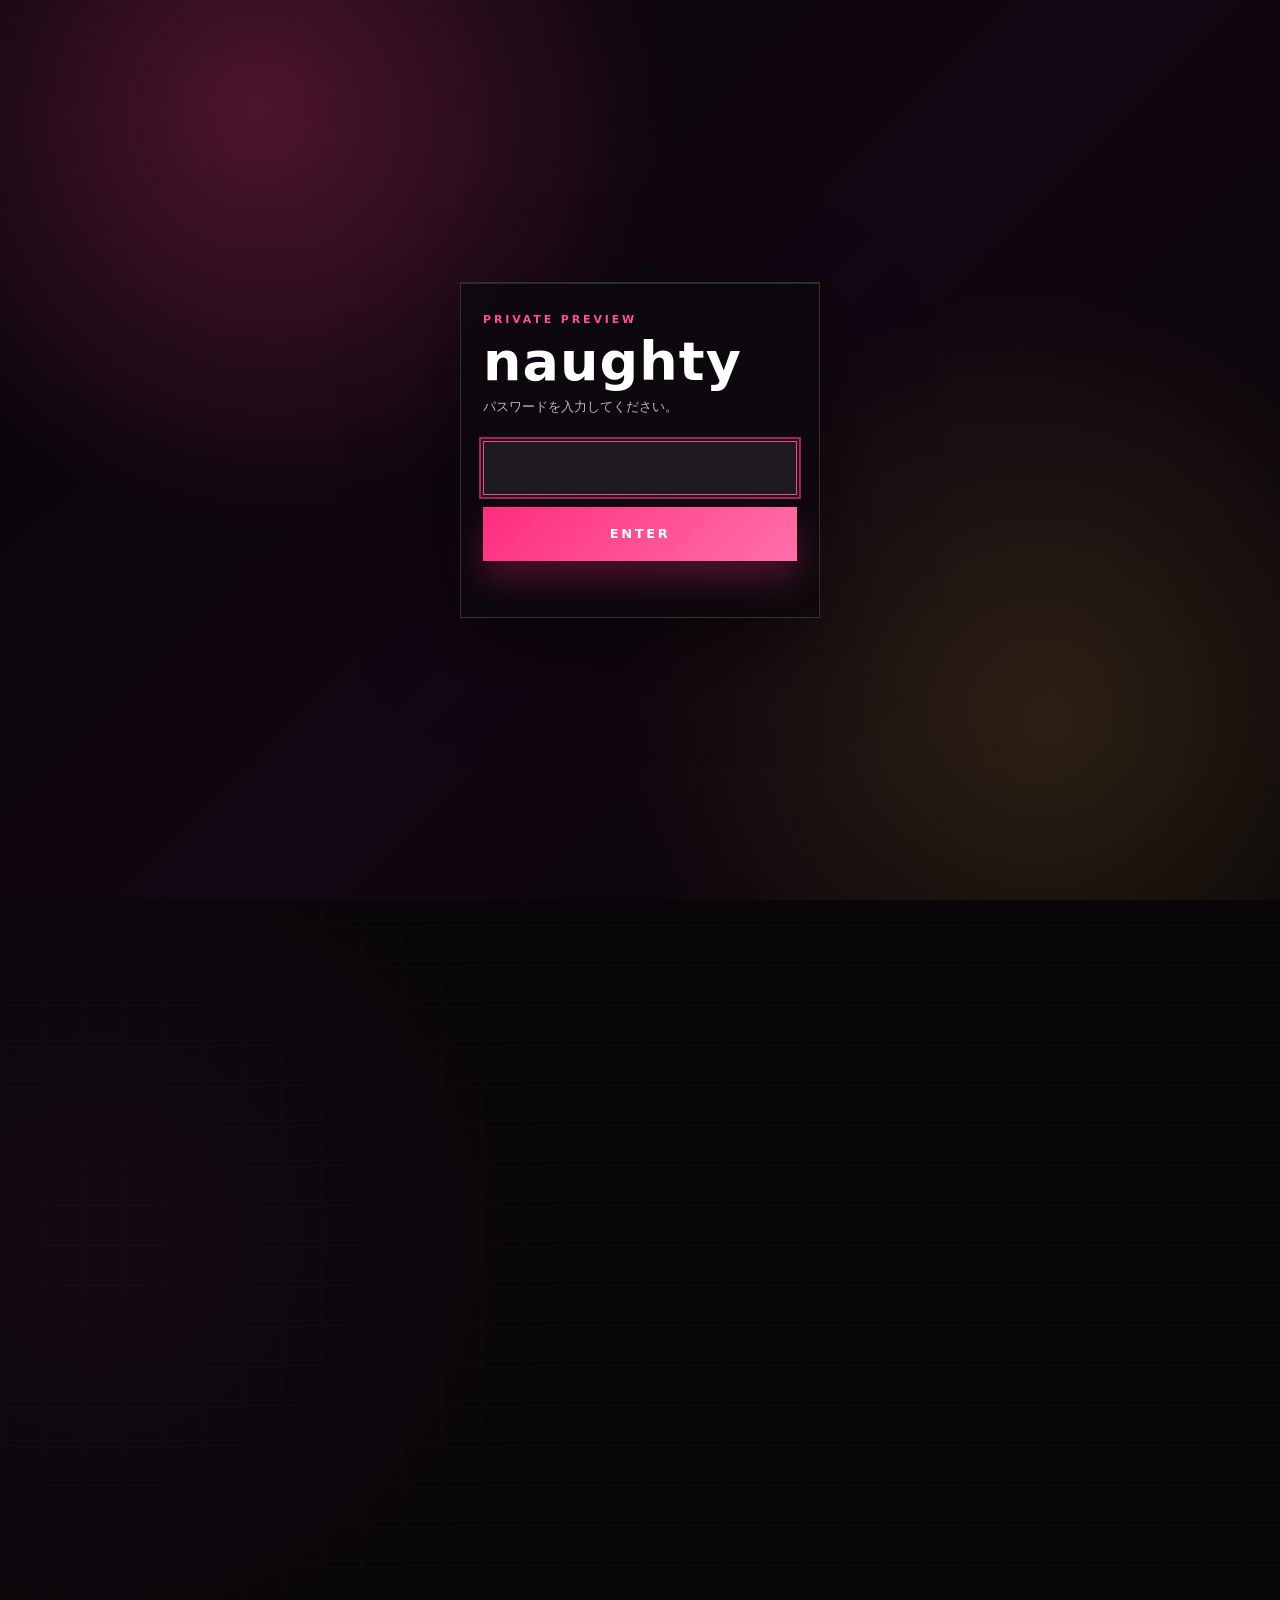
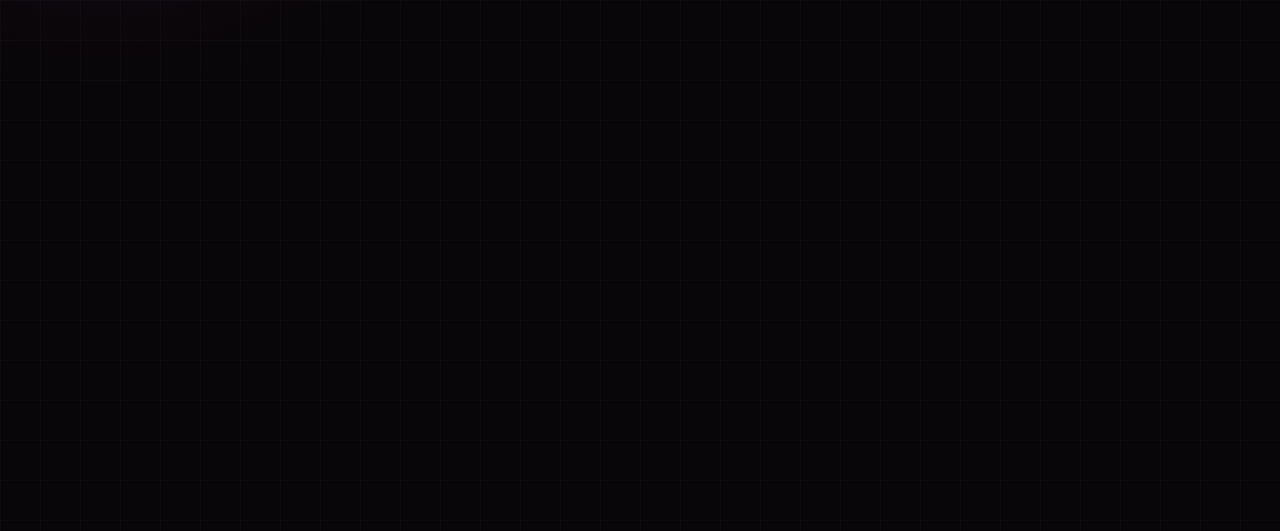
<file: site-cms/index.html>
<!doctype html>
<html lang="ja" class="auth-pending">
<head>
  <meta charset="utf-8" />
  <meta name="viewport" content="width=device-width, initial-scale=1, viewport-fit=cover" />
  <title>NAUGHTY SITE CMS</title>
  <meta name="robots" content="noindex, nofollow, noarchive" />
  <meta name="theme-color" content="#0a070b" />
  <link rel="stylesheet" href="../auth-gate.css?v=site-cms-20260724" />
  <link rel="stylesheet" href="styles.css?v=site-cms-v1-20260724" />
</head>
<body>
  <header class="cms-header">
    <div>
      <span class="cms-kicker">NAUGHTY / SITE CONTENT</span>
      <h1>サイト掲載内容CMS</h1>
    </div>
    <a class="ghost-button" href="../08_site_v14_netlify_20260719/index.html?v=site-cms-preview-20260724" target="_blank" rel="noreferrer">サイトを見る ↗</a>
  </header>

  <main>
    <section class="notice-card">
      <div>
        <span class="status-dot"></span>
        <strong>キャスト紹介・写真の編集専用</strong>
      </div>
      <p>売上・給与・従業員アカウントは、この画面には保存されません。</p>
      <small>現在は同じブラウザ内で公開サイトへ反映する仮運用です。別端末への同期は本番データベース接続後に有効になります。</small>
    </section>

    <section class="workspace">
      <aside class="cast-nav">
        <div class="section-head">
          <div><span>CAST LINE UP</span><h2>編集するキャスト</h2></div>
          <button class="icon-button" id="add-cast" type="button" aria-label="キャストを追加">＋</button>
        </div>
        <div class="cast-list" id="cast-list" role="list"></div>
      </aside>

      <form class="editor" id="cast-form">
        <div class="editor-head">
          <div>
            <span id="editor-roman">CAST</span>
            <h2 id="editor-title">キャストを選択</h2>
          </div>
          <label class="visible-switch">
            <input id="staff-visible" type="checkbox" />
            <span>サイトに表示</span>
          </label>
        </div>

        <div class="field-grid">
          <label>
            <span>表示名</span>
            <input id="staff-name" type="text" autocomplete="off" />
          </label>
          <label>
            <span>ローマ字</span>
            <input id="staff-roman" type="text" autocomplete="off" />
          </label>
          <label class="field-wide">
            <span>一言紹介</span>
            <input id="staff-short" type="text" maxlength="80" placeholder="例：ふわっと話せる月明かりキャスト。" />
          </label>
          <label class="field-wide">
            <span>短い紹介文</span>
            <textarea id="staff-profile" rows="4" maxlength="240" placeholder="長くしすぎず、2〜3行で魅力を紹介します。"></textarea>
          </label>
          <label class="field-wide">
            <span>タグ</span>
            <input id="staff-tags" type="text" placeholder="例：moon, sweet, talk" />
            <small>カンマ区切り／最大4個</small>
          </label>
          <label>
            <span>本人Instagram</span>
            <input id="staff-instagram" type="text" inputmode="url" placeholder="@account またはURL" />
          </label>
          <label>
            <span>本人X</span>
            <input id="staff-x" type="text" inputmode="url" placeholder="@account またはURL" />
          </label>
          <label>
            <span>本日の表示</span>
            <select id="staff-status">
              <option value="working">出勤中</option>
              <option value="soon">まもなく</option>
              <option value="scheduled">本日出勤</option>
              <option value="off">休み</option>
            </select>
          </label>
        </div>

        <section class="photo-editor">
          <div class="section-head">
            <div><span>CAST PHOTOS</span><h2>ポップアップの写真</h2></div>
          </div>
          <p class="section-note">1人につき3枚まで。アニメ画像はヒーロー専用のため、ここでは変更しません。</p>
          <div class="photo-grid">
            <article class="photo-slot" data-photo-field="photo">
              <div class="photo-frame"><img id="preview-photo" alt="メイン宣材写真のプレビュー" /></div>
              <div class="photo-copy"><span>01 / MAIN</span><strong>メイン宣材</strong><small>一覧と詳細の1枚目</small></div>
              <input id="staff-photo" type="text" placeholder="画像URLまたは既存パス" />
              <input id="file-photo" type="file" accept="image/*" hidden />
              <button class="upload-button" type="button" data-upload="photo">スマホから写真を選ぶ</button>
            </article>

            <article class="photo-slot" data-photo-field="heroRealPhoto">
              <div class="photo-frame"><img id="preview-heroRealPhoto" alt="2枚目の宣材写真プレビュー" /></div>
              <div class="photo-copy"><span>02 / PORTRAIT</span><strong>宣材写真 2</strong><small>詳細ポップアップ用</small></div>
              <input id="staff-heroRealPhoto" type="text" placeholder="画像URLまたは既存パス" />
              <input id="file-heroRealPhoto" type="file" accept="image/*" hidden />
              <button class="upload-button" type="button" data-upload="heroRealPhoto">スマホから写真を選ぶ</button>
            </article>

            <article class="photo-slot" data-photo-field="portraitIcon">
              <div class="photo-frame"><img id="preview-portraitIcon" alt="顔寄り写真のプレビュー" /></div>
              <div class="photo-copy"><span>03 / CLOSE UP</span><strong>顔寄り写真</strong><small>一覧カードに優先表示</small></div>
              <input id="staff-portraitIcon" type="text" placeholder="画像URLまたは既存パス" />
              <input id="file-portraitIcon" type="file" accept="image/*" hidden />
              <button class="upload-button" type="button" data-upload="portraitIcon">スマホから写真を選ぶ</button>
            </article>
          </div>
        </section>

        <footer class="save-bar">
          <div>
            <strong id="save-state">変更なし</strong>
            <small id="save-detail">この端末に保存されます</small>
          </div>
          <button class="primary-button" id="save-content" type="submit">変更を保存</button>
        </footer>
      </form>
    </section>

    <section class="backup-card">
      <div>
        <span>BACKUP</span>
        <h2>内容の控え</h2>
        <p>保存前の内容を端末内に残します。念のため、打ち合わせ後や写真差し替え後はファイルでも控えを保存してください。</p>
      </div>
      <div class="backup-actions">
        <button class="ghost-button" id="export-backup" type="button">バックアップを書き出す</button>
        <button class="ghost-button" id="restore-backup" type="button">直前の内容に戻す</button>
      </div>
    </section>
  </main>

  <div class="toast" id="toast" role="status" aria-live="polite"></div>

  <script src="../08_site_v14_netlify_20260719/public-data.js?v=site-cms-v1-20260724"></script>
  <script src="app.js?v=site-cms-v1-20260724"></script>
  <script src="../auth-gate.js?v=site-cms-20260724" data-force="true"></script>
</body>
</html>
</file>
<file: auth-gate.css>
html.auth-pending body > *:not(.auth-gate) {
  visibility: hidden !important;
}

.auth-gate {
  position: fixed;
  inset: 0;
  z-index: 99999;
  display: grid;
  place-items: center;
  padding: 24px;
  background:
    radial-gradient(circle at 20% 12%, rgba(255, 61, 134, .28), transparent 32%),
    radial-gradient(circle at 82% 80%, rgba(255, 190, 65, .14), transparent 34%),
    linear-gradient(135deg, #050407 0%, #120712 52%, #050407 100%);
  color: #fff;
  font-family: "Noto Sans JP", "Instrument Sans", system-ui, sans-serif;
}

.auth-panel {
  width: min(100%, 360px);
  padding: 30px 22px 24px;
  border: 1px solid rgba(255, 255, 255, .16);
  background: rgba(12, 9, 14, .84);
  box-shadow: 0 28px 80px rgba(0, 0, 0, .52), inset 0 1px 0 rgba(255, 255, 255, .12);
  backdrop-filter: blur(18px);
}

.auth-kicker {
  margin: 0 0 10px;
  color: #ff4f93;
  font-size: 11px;
  font-weight: 800;
  letter-spacing: .26em;
  text-transform: uppercase;
}

.auth-title {
  margin: 0 0 8px;
  font-size: clamp(34px, 11vw, 54px);
  line-height: .95;
  letter-spacing: .02em;
}

.auth-copy {
  margin: 0 0 22px;
  color: rgba(255, 255, 255, .72);
  font-size: 13px;
  line-height: 1.8;
}

.auth-form {
  display: grid;
  gap: 12px;
}

.auth-input {
  width: 100%;
  box-sizing: border-box;
  min-height: 54px;
  border: 1px solid rgba(255, 255, 255, .2);
  border-radius: 0;
  padding: 0 16px;
  background: rgba(255, 255, 255, .08);
  color: #fff;
  font-size: 24px;
  font-weight: 800;
  letter-spacing: .28em;
  text-align: center;
}

.auth-input:focus {
  outline: 2px solid rgba(255, 63, 134, .58);
  outline-offset: 2px;
}

.auth-submit {
  min-height: 54px;
  border: 0;
  border-radius: 0;
  background: linear-gradient(135deg, #ff2d7d, #ff70a8);
  color: #fff;
  font-size: 13px;
  font-weight: 900;
  letter-spacing: .2em;
  box-shadow: 0 18px 34px rgba(255, 45, 125, .26);
}

.auth-error {
  min-height: 20px;
  margin: 0;
  color: #ffd44d;
  font-size: 12px;
  font-weight: 700;
  text-align: center;
}
</file>
<file: site-cms/styles.css>
:root {
  color-scheme: dark;
  --bg: #080609;
  --panel: rgba(22, 14, 23, 0.88);
  --panel-strong: #140d16;
  --line: rgba(255, 255, 255, 0.12);
  --line-hot: rgba(242, 76, 139, 0.48);
  --text: #f8f2f5;
  --muted: #a99ca5;
  --pink: #e94f89;
  --pink-soft: #f48caf;
  --good: #77d8a1;
  --radius: 24px;
  font-family: "Noto Sans JP", "Yu Gothic", system-ui, sans-serif;
}

* { box-sizing: border-box; }

html {
  min-height: 100%;
  background:
    radial-gradient(circle at 82% 8%, rgba(178, 35, 94, 0.16), transparent 32rem),
    radial-gradient(circle at 8% 58%, rgba(103, 30, 79, 0.12), transparent 30rem),
    var(--bg);
}

body {
  margin: 0;
  min-width: 320px;
  color: var(--text);
  background-image:
    linear-gradient(rgba(255, 255, 255, 0.014) 1px, transparent 1px),
    linear-gradient(90deg, rgba(255, 255, 255, 0.014) 1px, transparent 1px);
  background-size: 40px 40px;
}

button, input, textarea, select { font: inherit; }
button, a { -webkit-tap-highlight-color: transparent; }

.cms-header {
  position: sticky;
  z-index: 20;
  top: 0;
  display: flex;
  align-items: center;
  justify-content: space-between;
  gap: 18px;
  min-height: 82px;
  padding: 14px clamp(18px, 4vw, 56px);
  border-bottom: 1px solid var(--line);
  background: rgba(8, 6, 9, 0.82);
  backdrop-filter: blur(20px);
}

.cms-kicker,
.section-head span,
.backup-card > div > span {
  color: var(--pink-soft);
  font-family: ui-monospace, "SFMono-Regular", Consolas, monospace;
  font-size: 0.68rem;
  font-weight: 800;
  letter-spacing: 0.18em;
}

h1, h2, p { margin: 0; }
.cms-header h1 { margin-top: 5px; font-size: clamp(1.1rem, 2vw, 1.45rem); }

main {
  width: min(1240px, calc(100% - 36px));
  margin: 0 auto;
  padding: 26px 0 100px;
}

.notice-card,
.workspace,
.backup-card {
  border: 1px solid var(--line);
  background: linear-gradient(145deg, rgba(34, 18, 31, 0.88), rgba(12, 9, 13, 0.94));
  box-shadow: 0 26px 70px rgba(0, 0, 0, 0.28);
}

.notice-card {
  display: grid;
  gap: 7px;
  margin-bottom: 20px;
  padding: 18px 22px;
  border-radius: 18px;
}

.notice-card > div { display: flex; align-items: center; gap: 10px; }
.notice-card p, .notice-card small, .section-note, .backup-card p { color: var(--muted); line-height: 1.75; }
.notice-card small { font-size: 0.76rem; }

.status-dot {
  width: 9px;
  height: 9px;
  border-radius: 50%;
  background: var(--good);
  box-shadow: 0 0 0 7px rgba(119, 216, 161, 0.1);
}

.workspace {
  display: grid;
  grid-template-columns: 300px minmax(0, 1fr);
  overflow: hidden;
  border-radius: var(--radius);
}

.cast-nav {
  min-width: 0;
  padding: 24px;
  border-right: 1px solid var(--line);
  background: rgba(7, 5, 8, 0.34);
}

.section-head,
.editor-head,
.save-bar,
.backup-card {
  display: flex;
  align-items: center;
  justify-content: space-between;
  gap: 16px;
}

.section-head h2,
.editor-head h2,
.backup-card h2 {
  margin-top: 5px;
  font-size: 1.05rem;
}

.icon-button,
.ghost-button,
.upload-button,
.primary-button {
  min-height: 44px;
  border: 1px solid var(--line);
  border-radius: 13px;
  color: var(--text);
  background: rgba(255, 255, 255, 0.035);
  cursor: pointer;
  transition: border-color 180ms ease, background 180ms ease, transform 180ms ease;
}

.icon-button { width: 44px; font-size: 1.25rem; }
.ghost-button { display: inline-flex; align-items: center; justify-content: center; padding: 0 16px; text-decoration: none; }
.upload-button { width: 100%; padding: 0 12px; color: var(--pink-soft); }
.primary-button { min-width: 160px; padding: 0 22px; border-color: transparent; background: var(--pink); font-weight: 800; }

.icon-button:hover,
.ghost-button:hover,
.upload-button:hover { border-color: var(--line-hot); background: rgba(233, 79, 137, 0.08); }
.primary-button:hover { background: #f25d96; }
button:active, .ghost-button:active { transform: scale(0.98); }

.cast-list {
  display: grid;
  gap: 8px;
  margin-top: 18px;
}

.cast-list button {
  display: grid;
  grid-template-columns: 46px 1fr auto;
  align-items: center;
  gap: 12px;
  width: 100%;
  padding: 8px;
  border: 1px solid transparent;
  border-radius: 14px;
  color: var(--text);
  background: transparent;
  text-align: left;
  cursor: pointer;
}

.cast-list button.is-active {
  border-color: var(--line-hot);
  background: rgba(233, 79, 137, 0.09);
}

.cast-list img {
  width: 46px;
  height: 54px;
  object-fit: cover;
  object-position: 50% 18%;
  border-radius: 10px;
  background: #151017;
}

.cast-list strong,
.cast-list small { display: block; }
.cast-list small { margin-top: 2px; color: var(--muted); font-size: 0.67rem; letter-spacing: 0.08em; }
.cast-list em { width: 8px; height: 8px; border-radius: 50%; background: var(--good); }
.cast-list button:not(.is-visible) em { background: #655d63; }

.editor { min-width: 0; padding: clamp(24px, 4vw, 48px); }
.editor-head { padding-bottom: 24px; border-bottom: 1px solid var(--line); }
.editor-head > div > span { color: var(--pink-soft); font: 800 0.7rem/1 ui-monospace, monospace; letter-spacing: 0.16em; }
.editor-head h2 { margin-top: 9px; font-size: clamp(1.5rem, 4vw, 2.4rem); }

.visible-switch {
  display: flex;
  align-items: center;
  gap: 9px;
  min-height: 44px;
  padding: 0 14px;
  border: 1px solid var(--line);
  border-radius: 12px;
  cursor: pointer;
}

.visible-switch input {
  width: 18px;
  height: 18px;
  min-height: 0;
  padding: 0;
  accent-color: var(--pink);
}

.field-grid {
  display: grid;
  grid-template-columns: repeat(2, minmax(0, 1fr));
  gap: 18px;
  margin-top: 28px;
}

.field-grid label {
  display: grid;
  gap: 8px;
  min-width: 0;
}

.field-grid label > span { color: #ddd3d9; font-size: 0.78rem; font-weight: 700; }
.field-grid label > small { color: var(--muted); font-size: 0.68rem; }
.field-wide { grid-column: 1 / -1; }

input, textarea, select {
  width: 100%;
  min-height: 48px;
  border: 1px solid var(--line);
  border-radius: 12px;
  outline: none;
  color: var(--text);
  background: rgba(255, 255, 255, 0.035);
  padding: 12px 14px;
}

textarea { min-height: 112px; resize: vertical; line-height: 1.7; }
input:focus, textarea:focus, select:focus { border-color: var(--pink); box-shadow: 0 0 0 3px rgba(233, 79, 137, 0.1); }

.photo-editor { margin-top: 38px; padding-top: 30px; border-top: 1px solid var(--line); }
.section-note { margin-top: 10px; font-size: 0.78rem; }

.photo-grid {
  display: grid;
  grid-template-columns: repeat(3, minmax(0, 1fr));
  gap: 14px;
  margin-top: 18px;
}

.photo-slot {
  display: grid;
  gap: 11px;
  min-width: 0;
  padding: 12px;
  border: 1px solid var(--line);
  border-radius: 18px;
  background: rgba(255, 255, 255, 0.025);
}

.photo-frame {
  overflow: hidden;
  aspect-ratio: 4 / 5;
  border-radius: 13px;
  background: #0b080c;
}

.photo-frame img {
  width: 100%;
  height: 100%;
  object-fit: cover;
  object-position: 50% 18%;
}

.photo-copy span,
.photo-copy strong,
.photo-copy small { display: block; }
.photo-copy span { color: var(--pink-soft); font: 800 0.62rem/1 ui-monospace, monospace; letter-spacing: 0.12em; }
.photo-copy strong { margin-top: 7px; }
.photo-copy small { margin-top: 4px; color: var(--muted); font-size: 0.68rem; }
.photo-slot input { min-height: 42px; font-size: 0.7rem; }

.save-bar {
  position: sticky;
  z-index: 10;
  bottom: 16px;
  margin: 36px -20px -22px;
  padding: 16px 20px;
  border: 1px solid var(--line);
  border-radius: 18px;
  background: rgba(13, 9, 14, 0.92);
  box-shadow: 0 22px 60px rgba(0, 0, 0, 0.42);
  backdrop-filter: blur(18px);
}

.save-bar strong, .save-bar small { display: block; }
.save-bar small { margin-top: 4px; color: var(--muted); font-size: 0.7rem; }
.save-bar.is-dirty strong { color: var(--pink-soft); }

.backup-card {
  margin-top: 20px;
  padding: 24px;
  border-radius: 20px;
}

.backup-card p { max-width: 720px; margin-top: 8px; font-size: 0.78rem; }
.backup-actions { display: flex; flex-wrap: wrap; justify-content: flex-end; gap: 10px; }

.toast {
  position: fixed;
  z-index: 50;
  right: 20px;
  bottom: 20px;
  max-width: min(360px, calc(100vw - 40px));
  padding: 13px 17px;
  border: 1px solid var(--line-hot);
  border-radius: 14px;
  color: var(--text);
  background: #24101b;
  box-shadow: 0 18px 50px rgba(0, 0, 0, 0.5);
  opacity: 0;
  transform: translateY(12px);
  pointer-events: none;
  transition: opacity 180ms ease, transform 180ms ease;
}

.toast.is-visible { opacity: 1; transform: translateY(0); }

@media (max-width: 820px) {
  .cms-header { min-height: 70px; padding: 11px 16px; }
  .cms-header .ghost-button { width: 44px; overflow: hidden; padding: 0; font-size: 0; }
  .cms-header .ghost-button::after { content: "↗"; font-size: 1rem; }
  main { width: min(100% - 24px, 640px); padding-top: 14px; }
  .notice-card { padding: 15px; }
  .notice-card p { font-size: 0.82rem; }
  .workspace { display: block; overflow: visible; border-radius: 20px; }
  .cast-nav { padding: 18px 14px 14px; border-right: 0; border-bottom: 1px solid var(--line); }
  .cast-list {
    display: flex;
    overflow-x: auto;
    gap: 8px;
    margin: 14px -14px 0;
    padding: 0 14px 8px;
    scrollbar-width: none;
    scroll-snap-type: x proximity;
  }
  .cast-list::-webkit-scrollbar { display: none; }
  .cast-list button {
    flex: 0 0 118px;
    grid-template-columns: 38px 1fr;
    min-height: 58px;
    scroll-snap-align: start;
  }
  .cast-list img { width: 38px; height: 44px; }
  .cast-list em { display: none; }
  .editor { padding: 20px 14px 24px; }
  .editor-head { align-items: flex-start; }
  .visible-switch { min-height: 40px; padding: 0 10px; font-size: 0.74rem; }
  .field-grid { grid-template-columns: 1fr; gap: 15px; margin-top: 22px; }
  .field-wide { grid-column: auto; }
  .photo-editor { margin-top: 28px; padding-top: 24px; }
  .photo-grid {
    display: flex;
    overflow-x: auto;
    gap: 10px;
    margin-right: -14px;
    margin-left: -14px;
    padding: 0 14px 8px;
    scrollbar-width: none;
    scroll-snap-type: x mandatory;
  }
  .photo-grid::-webkit-scrollbar { display: none; }
  .photo-slot { flex: 0 0 min(74vw, 286px); scroll-snap-align: center; }
  .save-bar { bottom: 10px; margin: 28px 0 -10px; padding: 12px; border-radius: 15px; }
  .save-bar .primary-button { min-width: 124px; }
  .backup-card { display: grid; align-items: stretch; padding: 18px 15px; }
  .backup-actions { display: grid; grid-template-columns: 1fr 1fr; margin-top: 16px; }
  .backup-actions .ghost-button { padding: 0 10px; font-size: 0.74rem; }
}

@media (prefers-reduced-motion: reduce) {
  *, *::before, *::after { scroll-behavior: auto !important; transition-duration: 0.01ms !important; }
}
</file>
